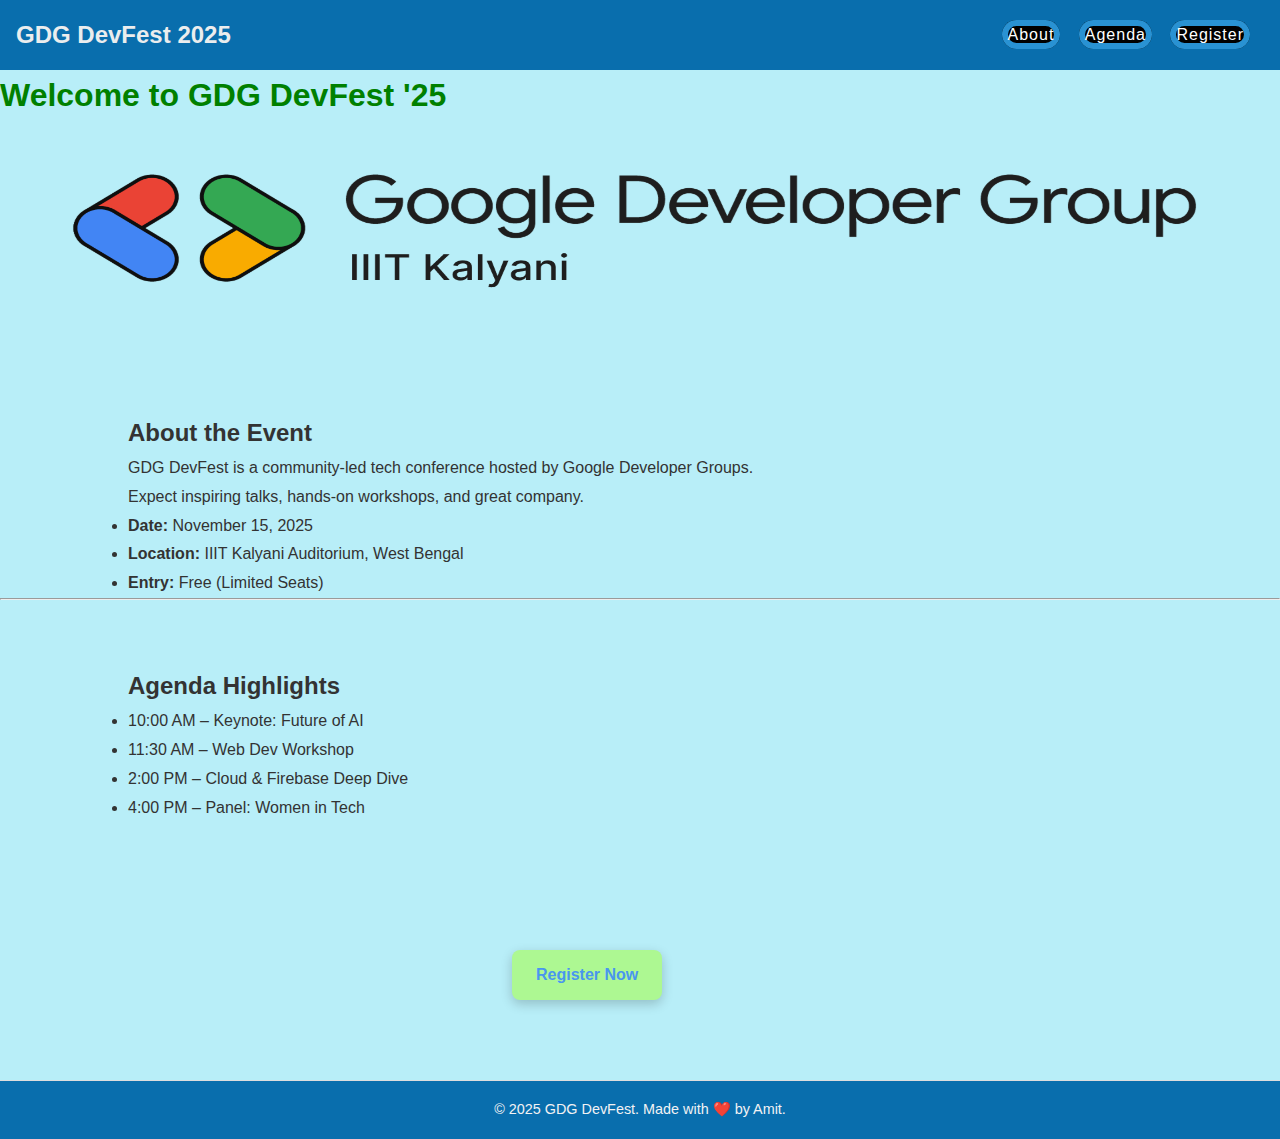
<file: index.html>
<!DOCTYPE html>
<html lang="en">
<head>
  <meta charset="UTF-8" />
  <meta name="viewport" content="width=device-width, initial-scale=1.0" />
  <title>GDG DevFest 2025</title>
  <link rel="stylesheet" href="style.css" />
</head>
<body>
  <header>
    <div class="logo">GDG DevFest 2025</div>
    <nav>
      <a href="#about">About</a>
      <a href="#agenda">Agenda</a>
      <a href="register.html" class="btn" target="_blank" >Register</a>
    </nav>
  </header>
  <h1>Welcome to GDG DevFest '25</h1> 
  <img src = "GDG.png"> 
  <section id="about" class="info">
    <h2>About the Event</h2>
    <p>GDG DevFest is a community-led tech conference hosted by Google Developer Groups.<br> Expect inspiring talks, hands-on workshops, and great company.</p>
    <ul>
      <li><strong>Date:</strong> November 15, 2025</li>
      <li><strong>Location:</strong> IIIT Kalyani Auditorium, West Bengal</li>
      <li><strong>Entry:</strong> Free (Limited Seats)</li>
    </ul>
  </section>
  <hr>

  <section id="agenda" class="info">
    <h2>Agenda Highlights</h2>
    <ul>
      <li>10:00 AM – Keynote: Future of AI</li>
      <li>11:30 AM – Web Dev Workshop</li>
      <li>2:00 PM – Cloud & Firebase Deep Dive</li>
      <li>4:00 PM – Panel: Women in Tech</li>
    </ul>
  </section>

  <a href="register.html" class="register-btn">Register Now</a>
  <footer class="simple-footer">
  <p>&copy; 2025 GDG DevFest. Made with ❤️ by Amit.</p>
</footer>

</body>
</html>
</file>
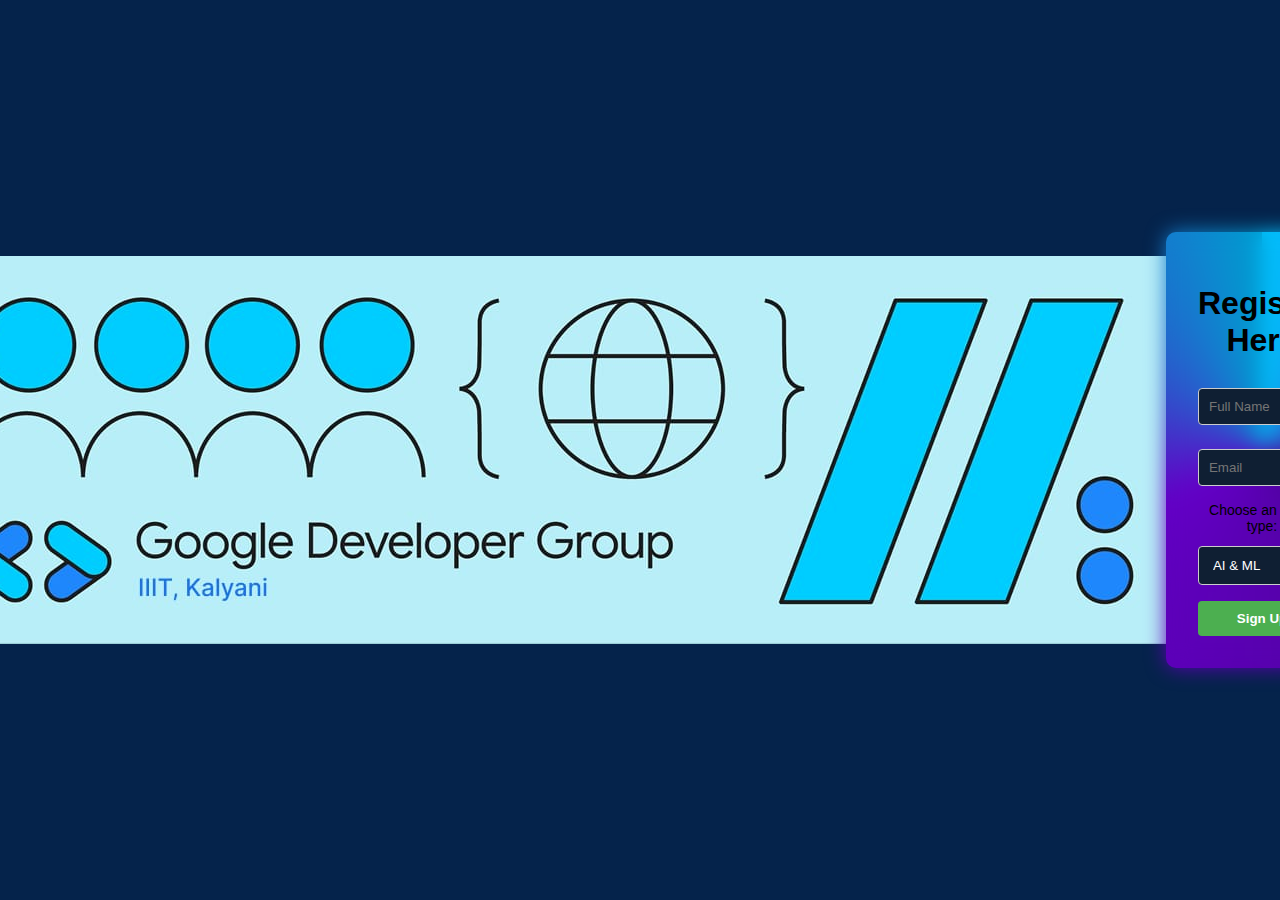
<file: register.html>
<!DOCTYPE html>
<html lang="en">
<head>
    <meta charset="UTF-8">
    <meta name="viewport" content="width=device-width, initial-scale=1.0">
    <title>Register</title>
    <link rel = "stylesheet" href = "styl.css">

</head>
<body>
  <img src ="gdg.jpg">
    <div class="box">
    <form>
      <h1>Register Here</h1>
      <input type="text" placeholder="Full Name" required />
      <input type="email" placeholder="Email" required />
      <label for="eventType">Choose an event type:</label>
<select id="eventType" name="eventType">
  <option value="devfest">AI & ML</option>
  <option value="hackathon">App Development</option>
  <option value="workshop">Web Development</option>
  <option value="webinar">Women In tech</option>
</select>
      
      <button type="submit">Sign Up</button>
    </form>
  </div>

  <h2 id = "footer"> </h2>

</body>
</html>
</file>
<file: style.css>
* {
  margin: 0;
  padding: 0;
  box-sizing: border-box;
}

body {
  font-family: 'Segoe UI', sans-serif;
  line-height: 1.6;
  background-color: #B8EEF8;
  color: #333;
}

header {
  height:10%;
  width: 100%;
  background: #096ead;
  color: rgb(235, 237, 238);
  padding: 1rem;
  display: flex;
  justify-content: space-between;
  align-items: center;
  flex-wrap: wrap;
}

.logo {
  font-size: 1.5rem;
  font-weight: bold;
}

nav a {
  background-color: black;
  border: 6px solid #2992d3;
  border-radius: 0.9rem;
  color: white;
  margin-right: 14px;
  text-decoration: none;
  letter-spacing: 1px;
  gap: 25px 30px;
  font-weight: 400;
  transition: color 0.3s ease;
}

nav a:hover {
  color: #70f83e;
}

#app{
    text-align: center;
    justify-content: center;
    color: #142d4a;
    background-color: azure;
    width: 100%;
}

 img {
  width:100%;
  height: 17vw;
 }

.info{
  line-height: 1.8;
    text-align:left;
    margin-left: 10vw;
    margin-top: 5%;
    height:40%;
    width: 50%;
}

h1{
    color: green;
    display: flex;
}

p{
  line-height: 1.8;
}

.register-btn {
  display: inline-block;
  margin-top: 10%;
  margin-left: 40vw;
  margin-bottom: 80px;
  padding: 12px 24px;
  background-color:rgb(173, 248, 146) ;
  color: #4996ef;
  font-size: 1rem;
  font-weight: bold;
  text-decoration: none;
  border-radius: 8px;
  box-shadow: 0 4px 12px rgba(0, 0, 0, 0.2);
  transition: background-color 0.3s ease, transform 0.2s ease;
}

.register-btn:hover {
  background-color: #190ea7;
  transform: scale(1.05);
}

.simple-footer {
  background-color: #096EAD;
  color: #f2f2f4;
  text-align: center;
  padding: 1rem;
  font-size: 0.9rem;
  border-top: 1px solid #ddd;
}

@media (max-width: 768px) {
  .nav-menu {
    flex-direction: column;
  }

  .hero-text {
    font-size: 1.2rem;
  }

  .speaker-card {
    width: 100vw;
    margin-bottom: 1rem;
  }
}
</file>
<file: styl.css>
body {
      font-family: Arial, sans-serif;
      background-color: rgb(5, 35, 75);
      display: flex;
      justify-content: center;
      align-items: center;
      height: 100vh;
      margin: 0;
    }

    .box {
      background: #142d4a;
      aspect-ratio: 1/1;
      border-radius: 10px;
      position: relative;
      display: flex;
      text-align: center;
      justify-content: center;
      align-items: center;
      padding: 30px;
      width: 300px;
      box-sizing: border-box;
      z-index: 1;
    }

    .box::before,
    .box::after {
      content: "";
      position: absolute;
      height: 100%;
      width: 100%;
      background: conic-gradient(
        from var(--deg) at center,
        #00c3ff,
        #4d0199,
        #6300c6,
        #009cd0
      );
      border-radius: inherit;
      z-index: -2;
      padding: 2px;
      animation: automate 2s linear infinite;
    }

    .box::after {
      filter: blur(10px);
    }

    @property --deg {
      syntax: '<angle>';
      inherits: true;
      initial-value: 0deg;
    }

    @keyframes automate {
      to {
        --deg: 360deg;
      }
    }

    .form-container {
      width: 100%;
      color: white;
    }

    h2 {
      text-align: center;
      margin-bottom: 20px;
      color: #00c3ff;
    }

    label {
      font-size: 14px;
      margin-bottom: 4px;
      display: block;
    }

    input[type="text"],
    input[type="email"],
    select {
      width: 100%;
      padding: 10px;
      margin: 8px 0 16px 0;
      border: 1px solid #ccc;
      border-radius: 4px;
      background: #0f1f33;
      color: white;
    }

    select {
      background: #0f1f33;
    }

    button {
      width: 100%;
      padding: 10px;
      background: #4CAF50;
      color: white;
      border: none;
      border-radius: 4px;
      cursor: pointer;
      font-weight: bold;
    }

    button:hover {
      background: #45a049;
    }

    p{
     font-size: 1rem;
     line-height: 3.6;

    }
</file>
